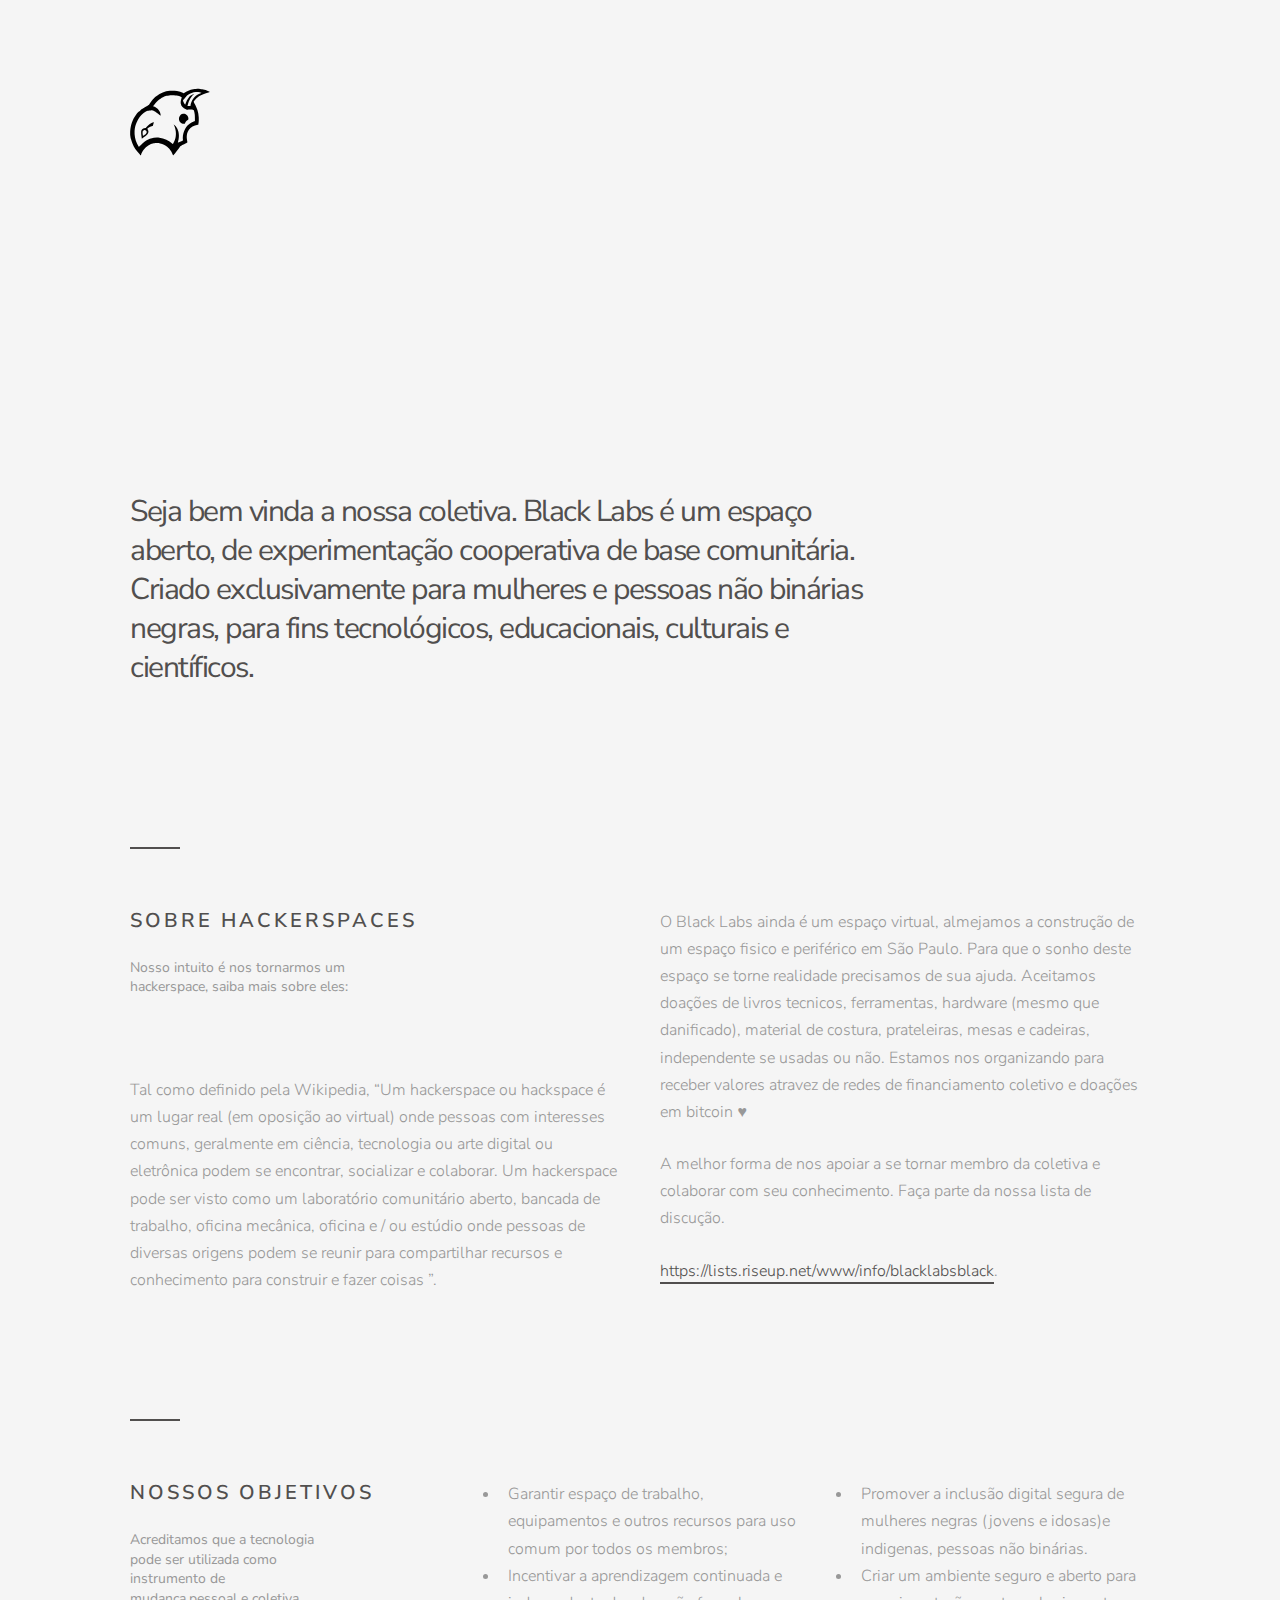
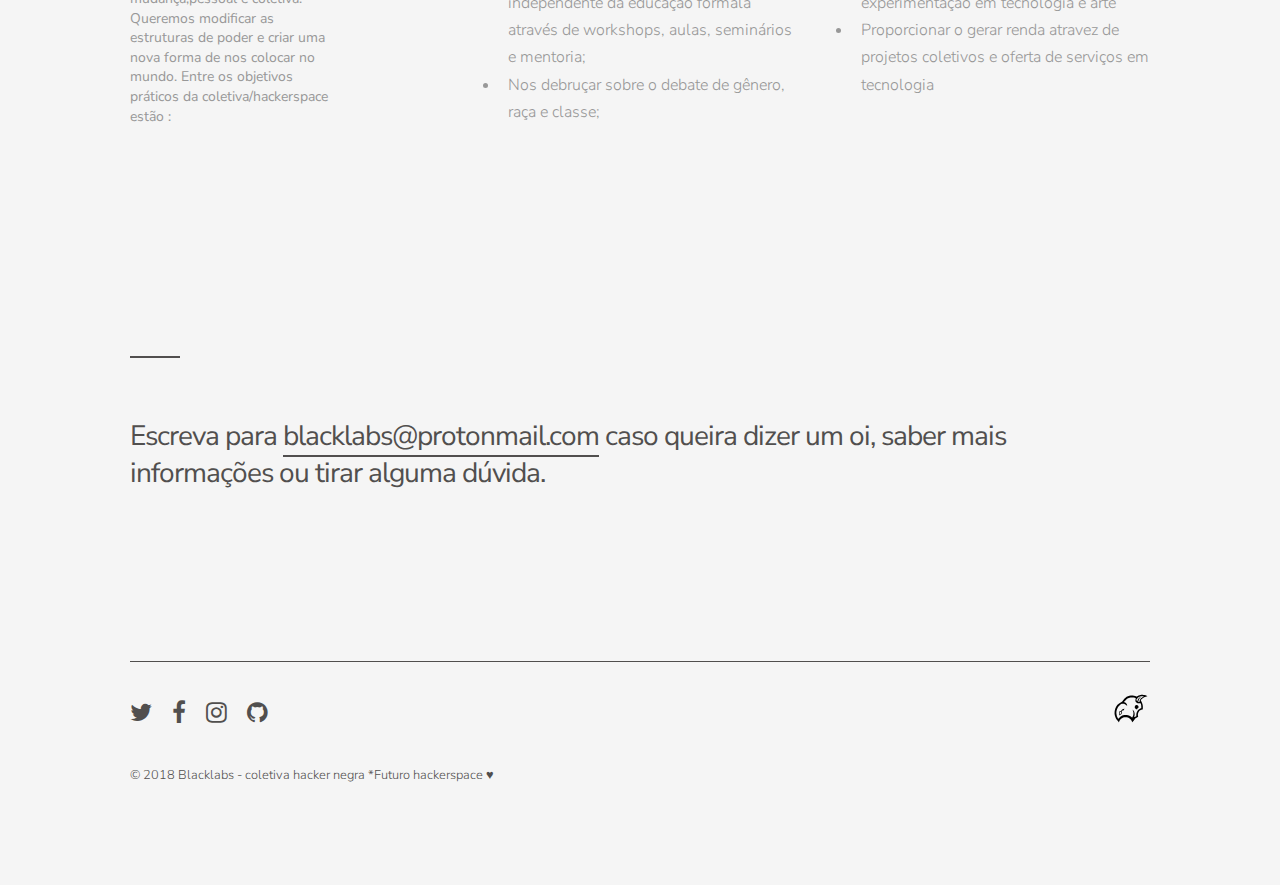
<file: index.html>
<!DOCTYPE HTML>
<html lang="pt-BR">
	<head>
		<title>BlackLabs - Coletiva Hacker Negra </title>
		<meta charset="utf-8">
		<meta name="viewport" content="width=device-width, initial-scale=1">
		<link rel="shortcut icon" href="favicon.ico">
		<link rel="stylesheet" type="text/css" href="assets/css/style.css">
		<script src="assets/js/tooltip.js"></script>
	</head>
	<body>
		<div class="container">
			<div class="row">
				<div class="logo"></div>
			</div>
			<div class="row headline">
				<div class="nine columns">
					<h1>Seja bem vinda a nossa coletiva. Black Labs é um espaço aberto, de experimentação cooperativa de base comunitária. Criado exclusivamente para mulheres e pessoas não binárias negras, para fins tecnológicos, educacionais, culturais e científicos. </h1>
				</div>
			</div>
			<div class="row"><hr></div>
			<div class="row">
				<div class="six columns">
					<div class="row">
						<h2>Sobre Hackerspaces</h2>
						<div class="six columns subhead">Nosso intuito é nos tornarmos um hackerspace, saiba mais sobre eles:</div>
					</div>
					<p>Tal como definido pela Wikipedia, “Um hackerspace ou hackspace é um lugar real (em oposição ao virtual) onde pessoas com interesses comuns, geralmente em ciência, tecnologia ou arte digital ou eletrônica podem se encontrar, socializar e colaborar. Um hackerspace pode ser visto como um laboratório comunitário aberto, bancada de trabalho, oficina mecânica, oficina e / ou estúdio onde pessoas de diversas origens podem se reunir para compartilhar recursos e conhecimento para construir e fazer coisas ”.</p>
				</div>
				<div class="six columns">
					<p>
O Black Labs ainda é um espaço virtual, almejamos a construção de um espaço fisico e periférico em São Paulo. 
Para que o sonho deste espaço se torne realidade precisamos de sua ajuda. Aceitamos doações de livros tecnicos, ferramentas, hardware (mesmo que danificado), material de costura, prateleiras, mesas e cadeiras, independente se usadas ou não. Estamos nos organizando para receber valores atravez de redes de financiamento coletivo e doações em bitcoin &hearts;</p>
					<p>A melhor forma de nos apoiar a se tornar membro da coletiva e colaborar com seu conhecimento. Faça parte da nossa lista de discução.</p>
					 <a href="https://lists.riseup.net/www/info/blacklabsblack">https://lists.riseup.net/www/info/blacklabsblack</a>.</h1>
				</div>
			</div>
			<div class="row" style="margin-top:10rem;"><hr></div>
			<div class="row">
				<div class="four columns" style="margin-left:0;margin-bottom:5rem;">
					<h2>Nossos Objetivos</h2>
					<div class="eight columns subhead">Acreditamos que a tecnologia pode ser utilizada como instrumento de mudança,pessoal e coletiva. Queremos modificar as estruturas de poder e criar uma nova forma de nos colocar no mundo. Entre os objetivos práticos da coletiva/hackerspace estão : </div>
				</div>
				<div class="four columns">
					<ul>
						<li>Garantir espaço de trabalho, equipamentos e outros recursos para uso comum por todos os membros;</li>
						<li>Incentivar a aprendizagem continuada e independente da educação formala através de workshops, aulas, seminários e mentoria;</li>
						<li>Nos debruçar sobre o debate de gênero, raça e classe;</li>
						
					</ul>
				</div>
				<div class="four columns">
					<ul>
						<li>Promover a inclusão digital segura de mulheres negras (jovens e idosas)e indigenas, pessoas não binárias. </li>
						<li>Criar um ambiente seguro e aberto para experimentação em tecnologia e arte</li>
						<li>Proporcionar o gerar renda atravez de projetos coletivos e oferta de serviços em tecnologia</li>
						
					</ul>
				</div>
			</div>
			<div class="row" style="margin-top:10rem;">
				<hr>
				<h3>Escreva para <a href="mailto:blacklabs@protonmail.com">blacklabs@protonmail.com</a> caso queira dizer um oi, saber mais informações ou tirar alguma dúvida.</h3>
			</div>
			<div class="row" style="margin-top:5rem;">
				<hr class="footer-style">
				<div class="footer">
					<ul class="icons">
					<li><a href="https://twitter.com/BlackLabshacker" class="icon fa-twitter"><span class="label">Twitter</span></a></li>
						<li><a href="https://www.facebook.com/blacklabscc/" class="icon fa-facebook"><span class="label">Facebook</span></a></li>
						<li><a href="https://www.instagram.com/blacklabs.cc/" class="icon fa-instagram"><span class="label">Instagram</span></a></li>
						<li><a href="https://github.com/black-labs" class="icon fa-github"><span class="label">Github</span></a></li>

					</ul>
					<div class="copyright">
						<a href="https://blacklabs.cc">&copy; 2018 Blacklabs - coletiva hacker negra *Futuro hackerspace &hearts;</a>
					</div>
				</div>
			</div>
		</div>
	</body>
</html>
</file>
<file: assets/css/style.css>
/*  ================================================
	Author: Codeberry Modificado
	Name: Kit
	URL: https://codeberry.net/downloads/kit
	Version: 1.0
	================================================ */

/* Import fonts and icons */
@import url("font-awesome.min.css");
@import url("grid.css");
@import url("normalize.css");
@import url("https://fonts.googleapis.com/css?family=Nunito+Sans:300,400,600");

/* 1. Reset */
html, body, div, span, applet, object, iframe, h1, h2, h3, h4, h5, h6, p, blockquote, pre, a, abbr, acronym, address, big, cite, code, del, dfn, em, img, ins, kbd, q, s, samp, small, strike, strong, sub, sup, tt, var, b, u, i, center, dl, dt, dd, ol, ul, li, fieldset, form, label, legend, table, caption, tbody, tfoot, thead, tr, th, td, article, aside, canvas, details, embed, figure, figcaption, footer, header, hgroup, menu, nav, output, ruby, section, summary, time, mark, audio, video {
	margin: 0;
	padding: 0;
	border: 0;
	font-size: 100%;
	font: inherit;
	vertical-align: baseline;
}

article, aside, details, figcaption, figure, footer, header, hgroup, menu, nav, section {
	display: block;
}

body {
	line-height: 1;
}

ol, ul {
	list-style: none;
}

blockquote, q {
	quotes: none;
}

blockquote:before, blockquote:after, q:before, q:after {
	content: '';
	content: none;
}

table {
	border-collapse: collapse;
	border-spacing: 0;
}

body {
	-webkit-text-size-adjust: none;
}

*, *:before, *:after {
	-webkit-box-sizing: border-box;
	   -moz-box-sizing: border-box;
			box-sizing: border-box;
}

/* 2. Content elements */
html {
	font-size: 62.5%;
}

body {
	font-family: "Nunito Sans", Helvetica, sans-serif;
	font-size: 1.6em;
	font-weight: 300;
	color: #989898;
	line-height: 1.7;
	background: #f5f5f5;
}

h1 {
	font-weight: 400;
	color: #514f4e;	
	margin-top: 25rem;
	margin-bottom: 12rem;
	letter-spacing: -.15rem;
}

h3 {
	font-weight: 400;
	color: #514f4e;
	margin-top: 0;
	margin-bottom: 12rem;
	letter-spacing: -.05rem;
}

h2, h4, h5, h6 {
	font-weight: 600;
	color: #514f4e;
	margin-top: 0;
	margin-bottom: 2.5rem;
	text-transform: uppercase;
	letter-spacing: .3rem;
}

h1 {
	font-size: 3rem;
	line-height: 1.3;
}

@media (min-width: 550px) {
	h1 {
		font-size: 3rem;
		line-height: 1.3;
		margin-top: 33rem;
	}
}

h2 {
	font-size: 2rem;
	line-height: 1.2;
}

@media (min-width: 550px) {
	h2 {
		font-size: 2rem;
	}
}

h3 {
	font-size: 2.4rem;
	line-height: 1.3;
}

@media (min-width: 550px) {
	h3 {
		font-size: 2.8rem;
		letter-spacing: -.1rem;
	}
}

h4 {
	font-size: 2.2rem;
	line-height: 1.35;
}

@media (min-width: 550px) {
	h4 {
		font-size: 2.6rem;
	}
}

h5 {
	font-size: 1.8rem;
	line-height: 1.5;
}

@media (min-width: 550px) {
	h5 {
		font-size: 2.4rem;
	}
}

h6 {
	font-size: 1.6rem;
	line-height: 1.6;
}

@media (min-width: 550px) {
	h6 {
		font-size: 1.6rem;
	}
}

p {
	margin-top: 0;
}

strong, b {
	color: #222222;
	font-weight: 400;
}

em, i {
	font-style: italic;
}

a {
	color: #514f4e;
	border-bottom: 2px solid #514f4e;
	text-decoration: none;
}

a:hover {
	color: #989898;
	border-bottom: none;
	transition: .5s;
}

hr {
	margin-top: 4rem;
	margin-bottom: 6rem;
	border-width: 0;
	border-top: 2px solid #514f4e;
	width: 50px;
	text-align: left;
	margin-left: 0;
}

hr.footer-style {
	margin-top: 3rem;
	margin-bottom: 3rem;
	border-width: 0;
	border-top: 1px solid #514f4e;
	width: 100%;
	text-align: left;
	margin-left: 0;
}

.container:after, .row:after {
	content: "";
	display: table;
	clear: both;
}

.logo {
	background-image: url("../images/logo.svg");
	background-repeat: no-repeat;
	background-position: left top;
	background-size: 80px 80px;
	height: 80px;
	margin-top: 8%;
}

/* Retina styles */
@media (-webkit-min-device-pixel-ratio: 2),(min-resolution: 192dpi) {
	.logo {
		background-image: url("../images/logo.svg");
		background-size: 50px 50px;
	}
}

.subhead {
	font-size: 1.4rem;
	font-weight: 400;
	line-height: 1.4;
	margin-bottom: 8rem;
	margin-left: 0;
}

.logocontainer {
	background-color: #e8e8e8;
	margin-top: 6rem;
	padding: 4rem 0;
}

@media (min-width: 550px) {
	.logocontainer {
		margin-top: 7rem;
		padding: .5rem 0;
	}
}

#tooltip {
	position: absolute;
	background: #ffffff;
	color: #514f4e;
	padding: 1.5rem 2rem;
	opacity: .9;
	font-size: 1.3rem;
	font-weight: 400;
}

.footer {
	background-image: url("../images/logo.svg");
	background-repeat: no-repeat;
	background-position: right top;
	background-size: 38px 33px;
	height: 33px;
	margin-bottom: 10em;
	font-size: 1em;
	color: #514f4e;
}

/* Retina styles */
@media (-webkit-min-device-pixel-ratio: 2),(min-resolution: 192dpi) {
	.footer {
		background-image: url("../images/logo.svg");
		background-size: 38px 33px;
	}
}

.footer a {
	color: #514f4e;
	border: 0;
}

.footer a:hover {
	opacity: .5;
	border: 0;
}

/* Form elements */
input[type="email"],
input[type="number"],
input[type="search"],
input[type="text"],
input[type="tel"],
input[type="url"],
input[type="password"],
textarea, 
select {
	height: 38px;
	padding: 6px 10px;
	background-color: #ffffff;
	border: 1px solid #000000;
	border-radius: 4px;
	box-shadow: none;
	box-sizing: border-box;
}

/* Removes awkward default styles on some inputs for iOS */
input[type="email"],
input[type="number"],
input[type="search"],
input[type="text"],
input[type="tel"],
input[type="url"],
input[type="password"],
textarea {
	-webkit-appearance: none;
	   -moz-appearance: none;
			appearance: none;
}

textarea {
	min-height: 65px;
	padding-top: 6px;
	padding-bottom: 6px;
}

input[type="email"]:focus,
input[type="number"]:focus,
input[type="search"]:focus,
input[type="text"]:focus,
input[type="tel"]:focus,
input[type="url"]:focus,
input[type="password"]:focus,
textarea:focus,
select:focus {
	border: 1px solid #e8e8e8;
	outline: 0;
}

label, legend {
	display: block;
	margin-bottom: .5rem;
	font-weight: 600;
}

fieldset {
	padding: 0;
	border-width: 0;
}

input[type="checkbox"],
input[type="radio"] {
	display: inline;
}

label > .label-body {
	display: inline-block;
	margin-left: .5rem;
	font-weight: normal;
}

/* Buttons */
.button, button, input[type="submit"], input[type="reset"], input[type="button"] {
	background-color: #e8e8e8;
	background-repeat: no-repeat;
	background-position: right;
	background-size: 62px 17px;
	display: inline-block;
	height: 50px;
	width: 15rem;
	padding: 0 0 0 5rem;
	color: #514f4e;
	text-align: left;
	font-size: 1.1rem;
	font-weight: 600;
	line-height: 50px;
	letter-spacing: .1rem;
	text-transform: uppercase;
	text-decoration: none;
	white-space: nowrap;
	border-radius: 0;
	border: 1px solid #514f4e;
	cursor: pointer;
	box-sizing: border-box;
	margin-top: 1rem;
	margin-bottom: 5rem;
}

.button:hover,
button:hover,
input[type="submit"]:hover,
input[type="reset"]:hover,
input[type="button"]:hover {
	background-color: #dbdbdb;
	outline: 0;
	border: 1px solid #514f4e;
	transition: .3s;
}

.button:focus,
button:focus,
input[type="submit"]:focus,
input[type="reset"]:focus,
input[type="button"]:focus {
	background-color: #dbdbdb;
	outline: 0;
	border: 1px solid #514f4e;
	transition: .3s;
}

.button.button-primary,
button.button-primary,
input[type="submit"].button-primary,
input[type="reset"].button-primary,
input[type="button"].button-primary {
	color: #000000;
	background-color: #e8e8e8;
	border-color: #514f4e;
}

.button.button-primary:hover,
button.button-primary:hover,
input[type="submit"].button-primary:hover,
input[type="reset"].button-primary:hover,
input[type="button"].button-primary:hover {
	color: #ffffff;
	background-color: #d0d0d0;
	border-color: #d0d0d0;
}

.button.button-primary:focus,
button.button-primary:focus,
input[type="submit"].button-primary:focus,
input[type="reset"].button-primary:focus,
input[type="button"].button-primary:focus {
	color: #ffffff;
	background-color: #d0d0d0;
	border-color: #d0d0d0;
}

.button, button {
	margin-bottom: 1rem;
}

input, textarea, select, fieldset {
	margin-bottom: 1.5rem;
}

pre, blockquote, dl, figure, table, p, ol, form {
	margin-bottom: 2.5rem;
}

/* Icons */
.icon {
	text-decoration: none;
	border-bottom: none;
	position: relative;
}

.icon:before {
	font-family: "FontAwesome";
	font-style: normal;
	font-weight: normal;
	text-transform: none !important;
	-moz-osx-font-smoothing: grayscale;
	-webkit-font-smoothing: antialiased;
}

.icon > .label {
	display: none;
}

/* List elements */
ol {
	list-style: decimal;
	margin: 0 0 2em 0;
	padding-left: 1.25em;
}

ol li {
	padding-left: 0.25em;
}

ul {
	list-style: disc;
	margin: 0 0 2em 0;
	padding-left: 1em;
}

ul li {
	padding-left: 0.5em;
}

ul.icons {
	cursor: default;
	list-style: none;
	padding-left: 0;
}

ul.icons li {
	display: inline-block;
	padding: 0 1em 0 0;
}

ul.icons li:last-child {
	padding-right: 0;
}

@media screen and (max-width: 980px) {
	ul.icons li .icon {
		font-size: 1em;
	}
}

ul.icons li .icon:before {
	font-size: 1.5em;
}

.footer .copyright {
	font-size: .8em;
	color: #514f4e;
	margin: .25em 0 0 0;
	padding-bottom: 4em;
	list-style: none;
}
</file>
